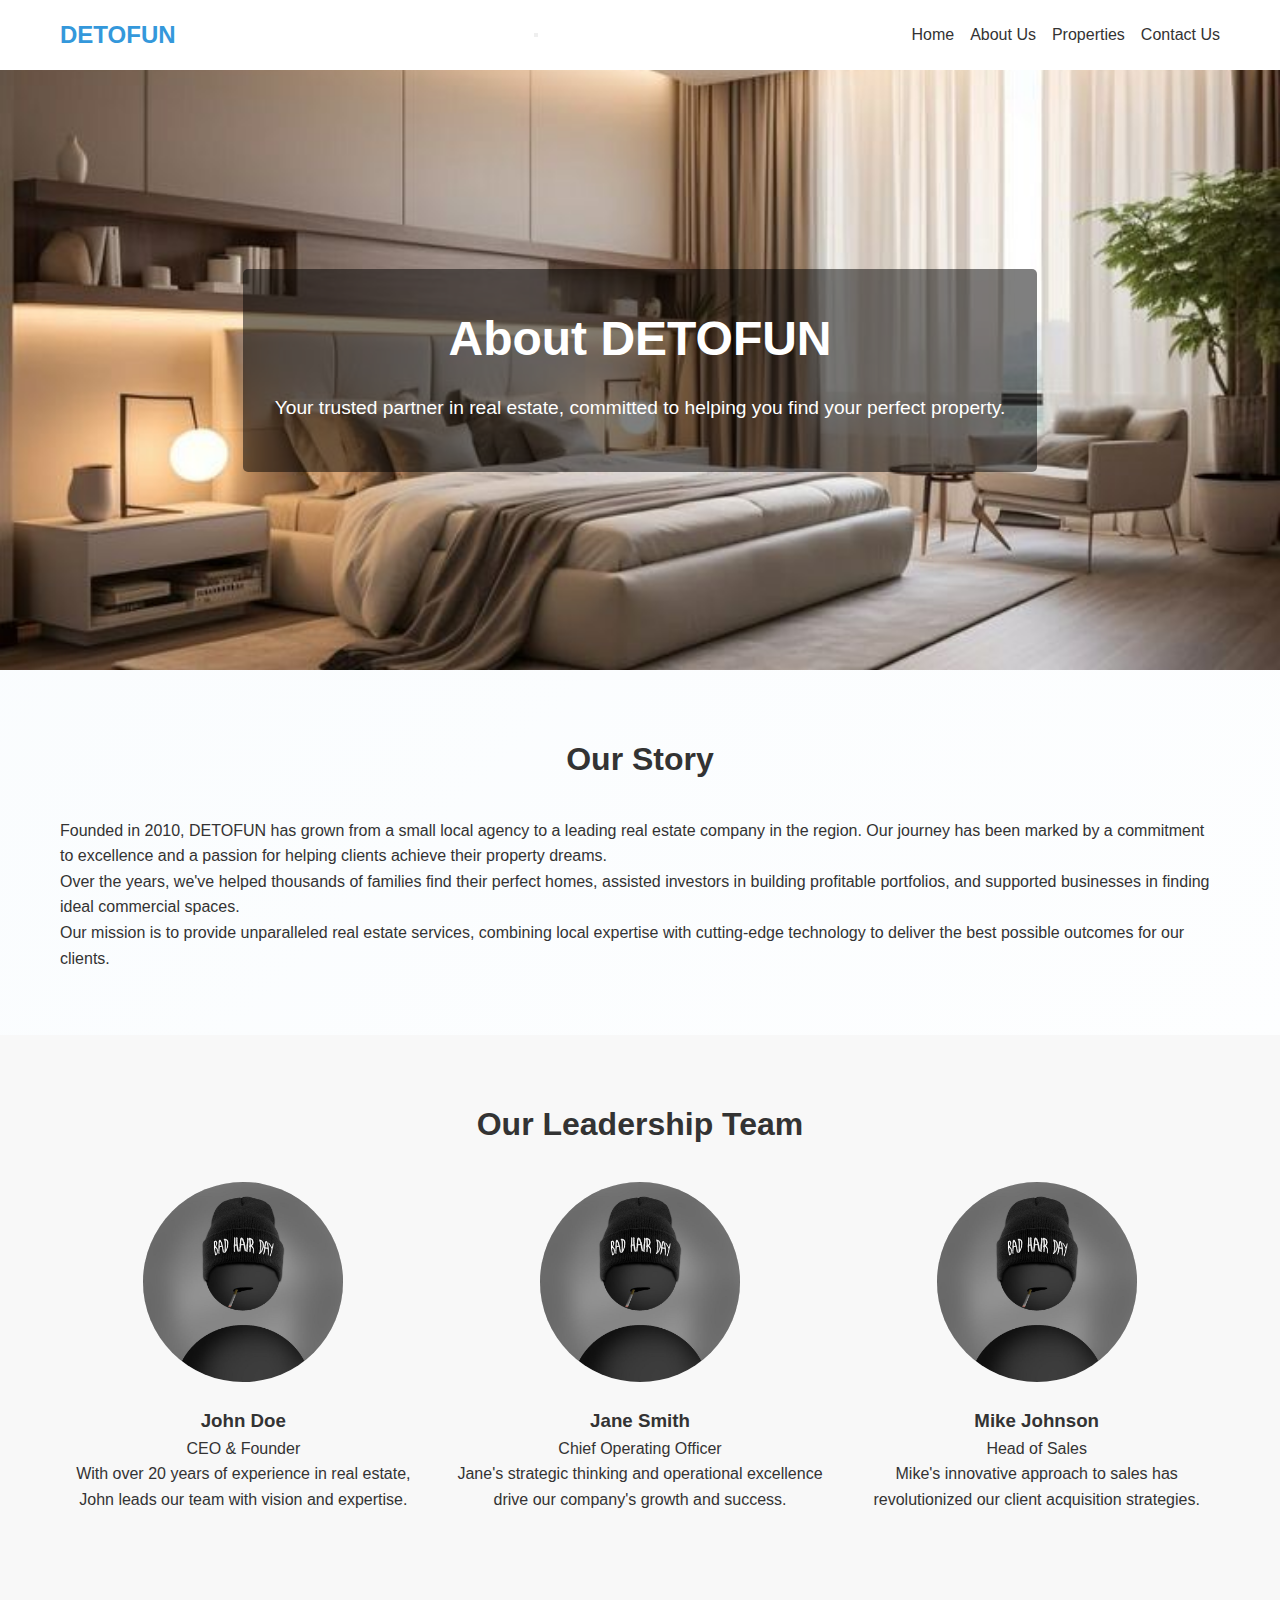
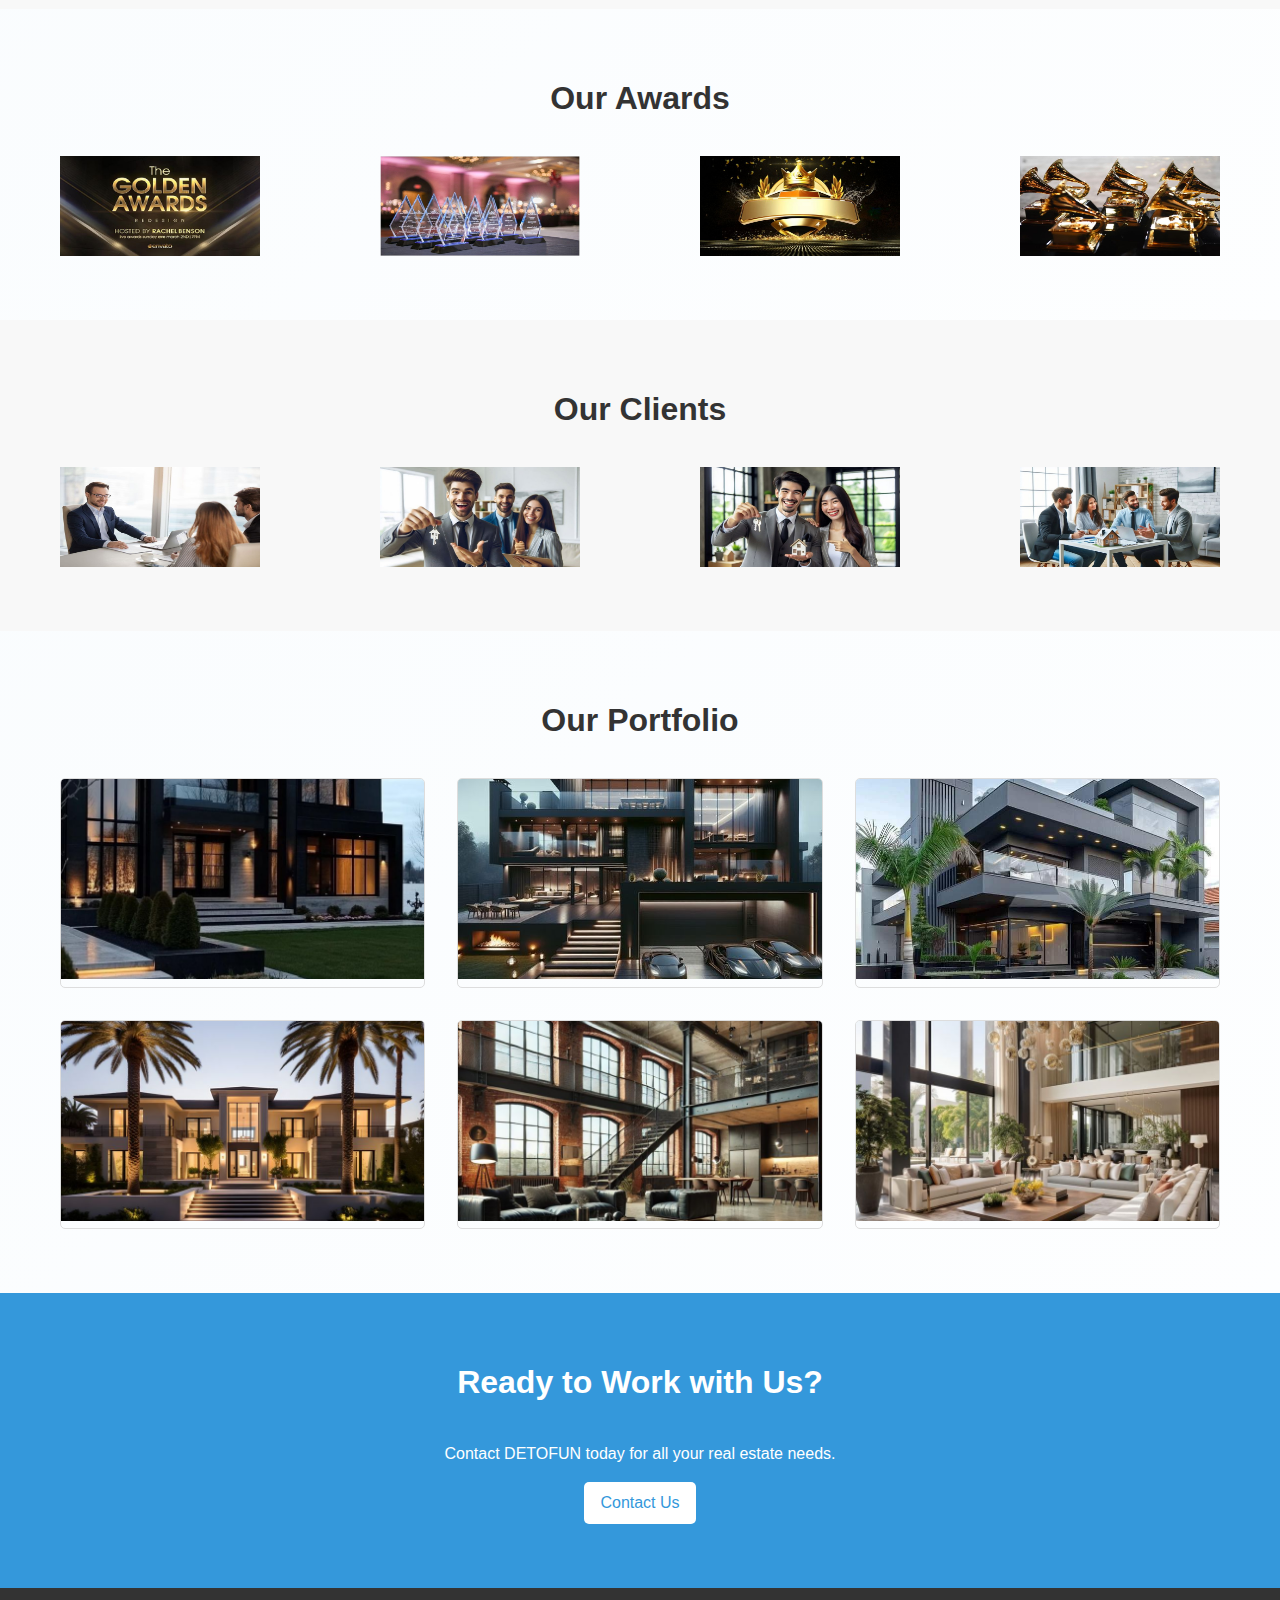
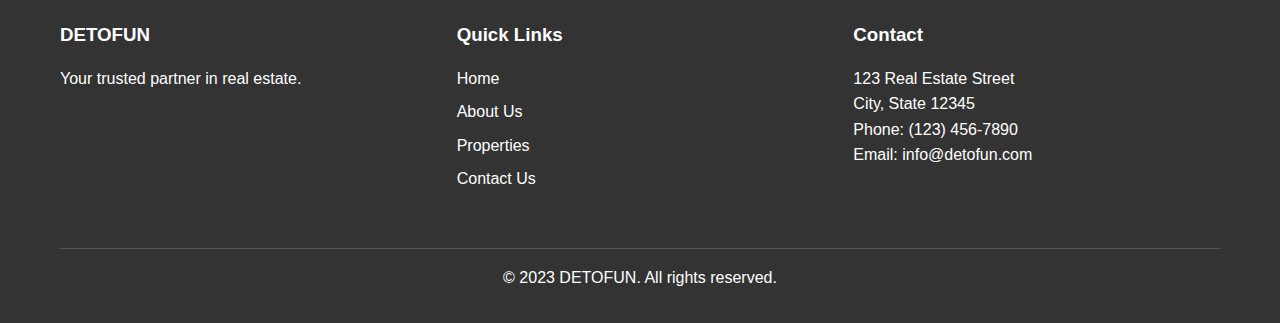
<file: about.html>
<!DOCTYPE html>
<html lang="en">
<head>
    <meta charset="UTF-8">
    <meta name="viewport" content="width=device-width, initial-scale=1.0">
    <title>About Us - DETOFUN Real Estate</title>
    <link rel="stylesheet" href="styles.css">
</head>
<body>
    <header>
        <nav class="container">
            <a href="index.html" class="logo">DETOFUN</a>
            <ul class="nav-links">
                <li><a href="index.html">Home</a></li>
                <li><a href="about.html">About Us</a></li>
                <li><a href="properties.html">Properties</a></li>
                <li><a href="contact.html">Contact Us</a></li>
            </ul>
        </nav>
    </header>

    <main>
        <section class="hero" style="background-image: url('image/bed.jpeg');">
            <div class="hero-content">
                <h1>About DETOFUN</h1>
                <p>Your trusted partner in real estate, committed to helping you find your perfect property.</p>
            </div>
        </section>

        <section class="section">
            <div class="container">
                <h2 class="section-title">Our Story</h2>
                <p>Founded in 2010, DETOFUN has grown from a small local agency to a leading real estate company in the region. Our journey has been marked by a commitment to excellence and a passion for helping clients achieve their property dreams.</p>
                <p>Over the years, we've helped thousands of families find their perfect homes, assisted investors in building profitable portfolios, and supported businesses in finding ideal commercial spaces.</p>
                <p>Our mission is to provide unparalleled real estate services, combining local expertise with cutting-edge technology to deliver the best possible outcomes for our clients.</p>
            </div>
        </section>

        <section class="section" style="background-color: #f8f8f8;">
            <div class="container">
                <h2 class="section-title">Our Leadership Team</h2>
                
<div class="team-members">
                    <div class="team-member">
                        <img src="image/profile.jpeg" alt="Leader 1">
                        <h3>John Doe</h3>
                        <p>CEO & Founder</p>
                        <p>With over 20 years of experience in real estate, John leads our team with vision and expertise.</p>
                    </div>
                    <div class="team-member">
                        <img src="image/profile.jpeg" alt="Leader 2">
                        <h3>Jane Smith</h3>
                        <p>Chief Operating Officer</p>
                        <p>Jane's strategic thinking and operational excellence drive our company's growth and success.</p>
                    </div>
                    <div class="team-member">
                        <img src="image/profile.jpeg" alt="Leader 3">
                        <h3>Mike Johnson</h3>
                        <p>Head of Sales</p>
                        <p>Mike's innovative approach to sales has revolutionized our client acquisition strategies.</p>
                    </div>
                </div>
            </div>
        </section>

        <section class="section">
            <div class="container">
                <h2 class="section-title">Our Awards</h2>
                <div class="awards" style="display: flex; justify-content: space-between; flex-wrap: wrap;">
                    <img src="image/award.jpeg" width="200" height="100" alt="Award 1">
                    <img src="image/award2.jpeg" width="200" height="100"  alt="Award 2">
                    <img src="image/award3.jpeg" width="200" height="100"  alt="Award 3">
                    <img src="image/award4.jpeg" width="200" height="100"  alt="Award 4">
                </div>
            </div>
        </section>

        <section class="section" style="background-color: #f8f8f8;">
            <div class="container">
                <h2 class="section-title">Our Clients</h2>
                <div class="clients" style="display: flex; justify-content: space-between; flex-wrap: wrap;">
                    <img src="image/client.jpeg" width="200" height="100" alt="Client 1">
                    <img src="image/client2.jpeg" width="200" height="100" alt="Client 2">
                    <img src="image/client3.jpeg" width="200" height="100" alt="Client 3">
                    <img src="image/client4.jpeg" width="200" height="100" alt="Client 4">
                </div>
            </div>
        </section>

        <section class="section">
            <div class="container">
                <h2 class="section-title">Our Portfolio</h2>
                <div class="properties">
                    <div class="property">
                        <img src="image/buy.jpeg" width="400" height="300" alt="Property 1">
                    </div>
                    <div class="property">
                        <img src="image/buy2.jpeg" width="400" height="300" alt="Property 2">
                    </div>
                    <div class="property">
                        <img src="image/buy3.jpeg" width="400" height="300" alt="Property 3">
                    </div>
                    <div class="property">
                        <img src="image/buy4.jpeg" width="400" height="300" alt="Property 4">
                    </div>
                    <div class="property">
                        <img src="image/industrial.jpeg" width="400" height="300" alt="Property 5">
                    </div>
                    <div class="property">
                        <img src="image/interior.jpeg" width="400" height="300" alt="Property 6">
                    </div>
                </div>
            </div>
        </section>

        <section class="section" style="background-color: #3498db; color: #fff;">
            <div class="container">
                <h2 class="section-title">Ready to Work with Us?</h2>
                <p style="text-align: center; margin-bottom: 1rem;">Contact DETOFUN today for all your real estate needs.</p>
                <div style="text-align: center;">
                    <a href="contact.html" class="btn" style="background-color: #fff; color: #3498db;">Contact Us</a>
                </div>
            </div>
        </section>
    </main>

    <footer>
        <div class="container">
            <div class="footer-content">
                <div class="footer-section">
                    <h3>DETOFUN</h3>
                    <p>Your trusted partner in real estate.</p>
                </div>
                <div class="footer-section">
                    <h3>Quick Links</h3>
                    <ul>
                        <li><a href="index.html">Home</a></li>
                        <li><a href="about.html">About Us</a></li>
                        <li><a href="properties.html">Properties</a></li>
                        <li><a href="contact.html">Contact Us</a></li>
                    </ul>
                </div>
                <div class="footer-section">
                    <h3>Contact</h3>
                    <p>123 Real Estate Street</p>
                    <p>City, State 12345</p>
                    <p>Phone: (123) 456-7890</p>
                    <p>Email: info@detofun.com</p>
                </div>
            </div>
            <div class="footer-bottom">
                <p>&copy; 2023 DETOFUN. All rights reserved.</p>
            </div>
        </div>
    </footer>
</body>



<script src="script.js"></script>
</html>
</file>
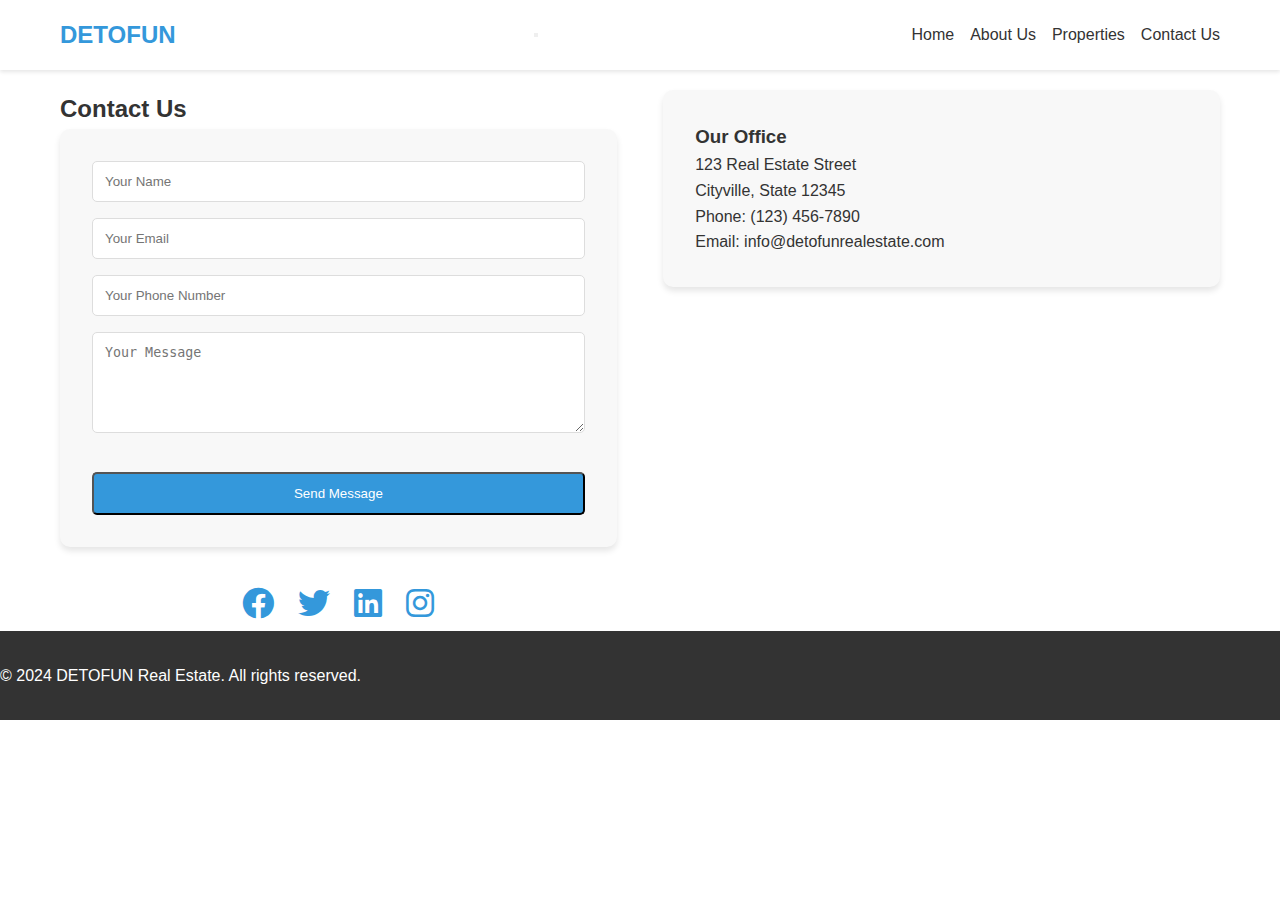
<file: contact.html>
<!DOCTYPE html>
<html lang="en">
<head>
    <meta charset="UTF-8">
    <meta name="viewport" content="width=device-width, initial-scale=1.0">
    <title>DETOFUN Real Estate - Contact Us</title>
    <link rel="stylesheet" href="https://cdnjs.cloudflare.com/ajax/libs/font-awesome/6.0.0-beta3/css/all.min.css">
    <link rel="stylesheet" href="styles.css">
  
</head>
<body>
    <header>
        <nav class="container">
            <a href="index.html" class="logo">DETOFUN</a>
            <ul class="nav-links">
                <li><a href="index.html">Home</a></li>
                <li><a href="about.html">About Us</a></li>
                <li><a href="properties.html">Properties</a></li>
                <li><a href="contact.html">Contact Us</a></li>
            </ul>
        </nav>
    </header>
    
    <main class="container">
        <section class="contact-wrapper">
            <div class="contact-form-section">
                <h2>Contact Us</h2>
                <form id="contact-form">
                    <input type="text" id="name" name="name" placeholder="Your Name" required>
                    <input type="email" id="email" name="email" placeholder="Your Email" required>
                    <input type="tel" id="phone" name="phone" placeholder="Your Phone Number">
                    <textarea id="message" name="message" placeholder="Your Message" rows="5" required></textarea>
                    <button type="submit" class="btn">Send Message</button>
                </form>
                <div class="social-links">
                    <a href="#"><i class="fab fa-facebook"></i></a>
                    <a href="#"><i class="fab fa-twitter"></i></a>
                    <a href="#"><i class="fab fa-linkedin"></i></a>
                    <a href="#"><i class="fab fa-instagram"></i></a>
                </div>
            </div>
            
            <div class="contact-info-section">
                <div id="contact-info">
                    <h3>Our Office</h3>
                    <p>123 Real Estate Street</p>
                    <p>Cityville, State 12345</p>
                    <p>Phone: (123) 456-7890</p>
                    <p>Email: info@detofunrealestate.com</p>
                </div>
            </div>
        </section>
    </main>

    <footer>
        <p>&copy; 2024 DETOFUN Real Estate. All rights reserved.</p>
    </footer>

    <script src="script.js"></script>
</body>
</html>
</file>
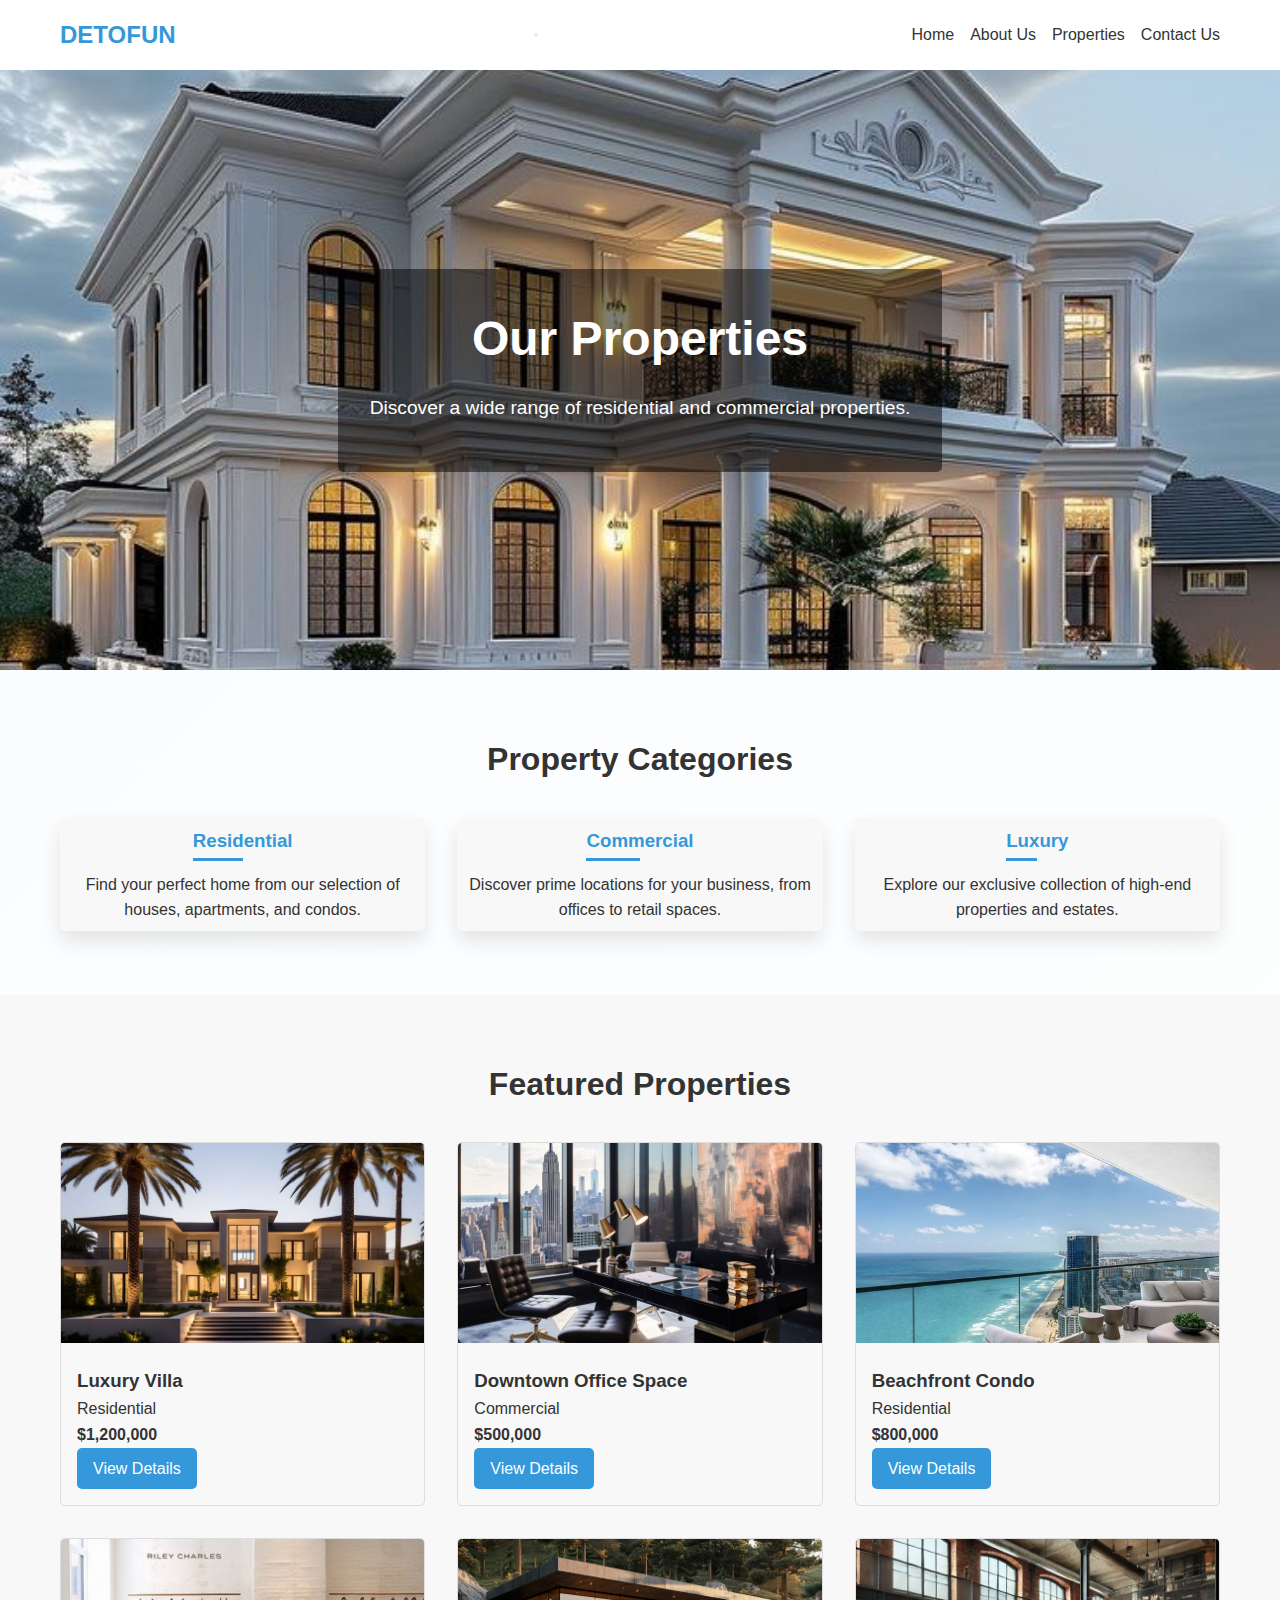
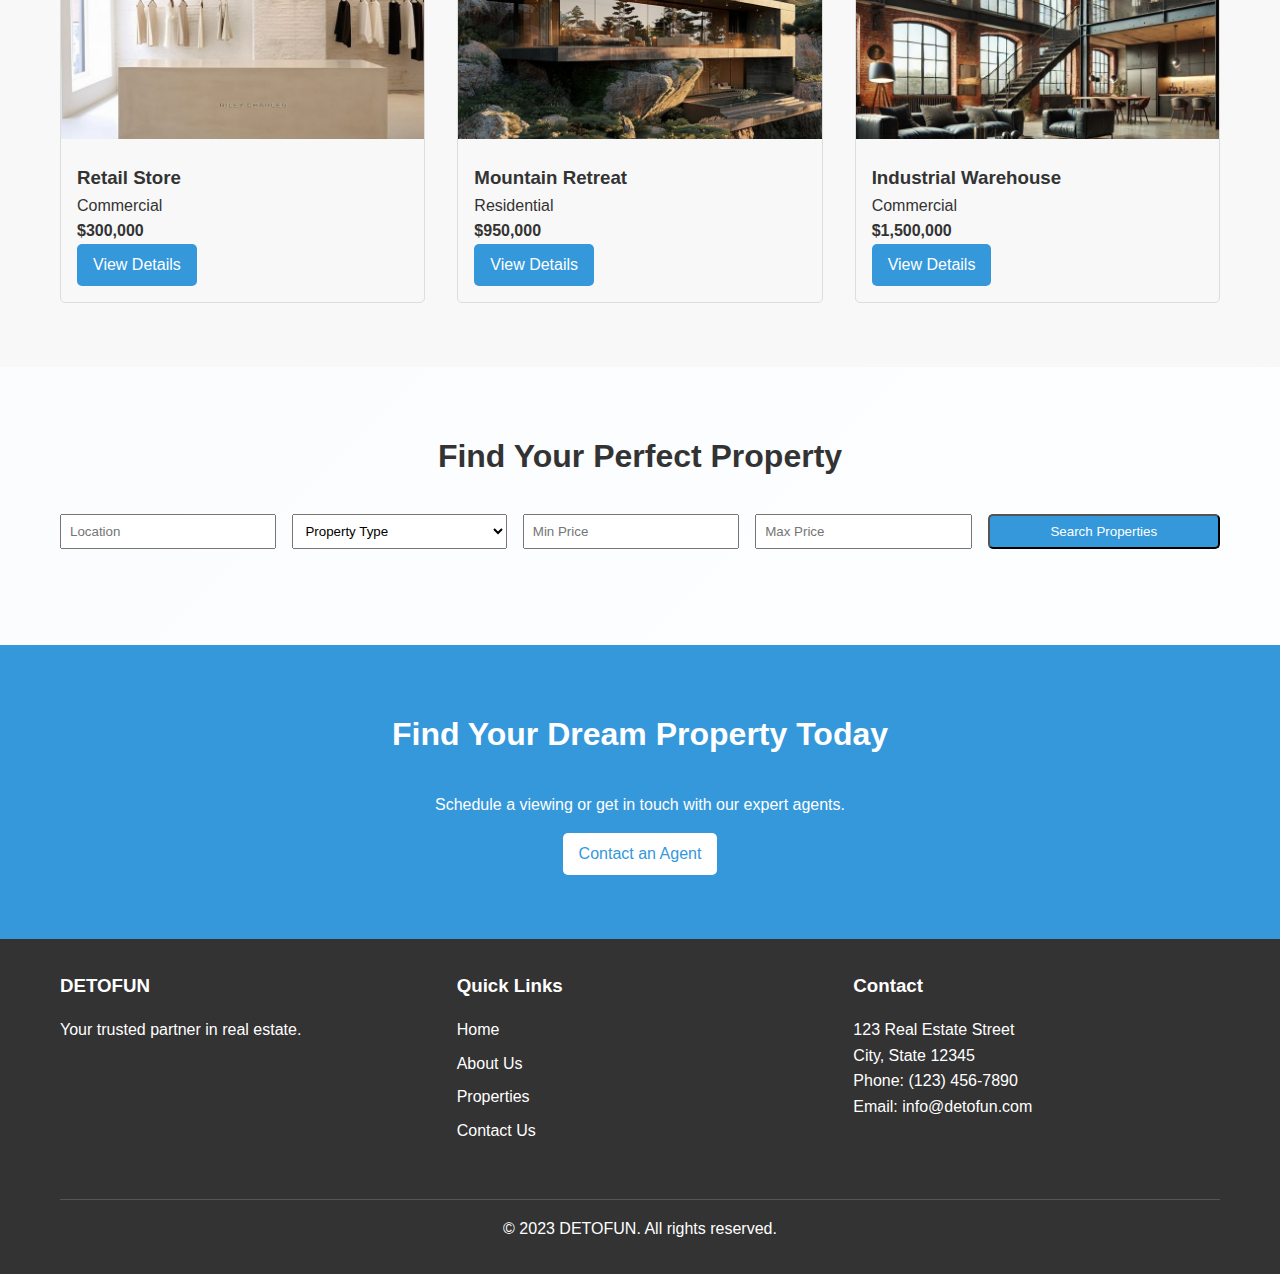
<file: properties.html>
<!DOCTYPE html>
<html lang="en">
<head>
    <meta charset="UTF-8">
    <meta name="viewport" content="width=device-width, initial-scale=1.0">
    <title>Properties - DETOFUN Real Estate</title>
    <link rel="stylesheet" href="styles.css">
</head>
<body>
    <header>
        <nav class="container">
            <a href="index.html" class="logo">DETOFUN</a>
            <ul class="nav-links">
                <li><a href="index.html">Home</a></li>
                <li><a href="about.html">About Us</a></li>
                <li><a href="properties.html">Properties</a></li>
                <li><a href="contact.html">Contact Us</a></li>
            </ul>
        </nav>
    </header>

    <main>
        <section class="hero" style="background-image: url('image/mansion.jpeg');">
            <div class="hero-content">
                <h1>Our Properties</h1>
                <p>Discover a wide range of residential and commercial properties.</p>
            </div>
        </section>

        <section class="section">
            <div class="container">
                <h2 class="section-title">Property Categories</h2>
                <div class="features">
                    <div class="feature">
                        <h3>Residential</h3>
                        <p>Find your perfect home from our selection of houses, apartments, and condos.</p>
                    </div>
                    <div class="feature">
                        <h3>Commercial</h3>
                        <p>Discover prime locations for your business, from offices to retail spaces.</p>
                    </div>
                    <div class="feature">
                        <h3>Luxury</h3>
                        <p>Explore our exclusive collection of high-end properties and estates.</p>
                    </div>
                </div>
            </div>
        </section>

        <section class="section" style="background-color: #f8f8f8;">
            <div class="container">
                <h2 class="section-title">Featured Properties</h2>
                <div class="properties">
                    <div class="property">
                        <img src="image/buy4.jpeg" alt="Luxury Villa">
                        <div class="property-info">
                            <h3>Luxury Villa</h3>
                            <p>Residential</p>
                            <p><strong>$1,200,000</strong></p>
                            <a href="property-details.html" class="btn">View Details</a>
                        </div>
                    </div>
                    <div class="property">
                        <img src="image/office.jpeg" alt="Downtown Office Space">
                        <div class="property-info">
                            <h3>Downtown Office Space</h3>
                            <p>Commercial</p>
                            <p><strong>$500,000</strong></p>
                            <a href="property-details.html" class="btn">View Details</a>
                        </div>
                    </div>
                    <div class="property">
                        <img src="image/beach.jpeg" alt="Beachfront Condo">
                        <div class="property-info">
                            <h3>Beachfront Condo</h3>
                            <p>Residential</p>
                            <p><strong>$800,000</strong></p>
                            <a href="property-details.html" class="btn">View Details</a>
                        </div>
                    </div>
                    <div class="property">
                        <img src="image/retail.jpeg" alt="Retail Store">
                        <div class="property-info">
                            <h3>Retail Store</h3>
                            <p>Commercial</p>
                            <p><strong>$300,000</strong></p>
                            <a href="property-details.html" class="btn">View Details</a>
                        </div>
                    </div>
                    <div class="property">
                        <img src="image/mountain.jpeg" alt="Mountain Retreat">
                        <div class="property-info">
                            <h3>Mountain Retreat</h3>
                            <p>Residential</p>
                            <p><strong>$950,000</strong></p>
                            <a href="property-details.html" class="btn">View Details</a>
                        </div>
                    </div>
                    <div class="property">
                        <img src="image/industrial.jpeg" alt="Industrial Warehouse">
                        <div class="property-info">
                            <h3>Industrial Warehouse</h3>
                            <p>Commercial</p>
                            <p><strong>$1,500,000</strong></p>
                            <a href="property-details.html" class="btn">View Details</a>
                        </div>
                    </div>
                </div>
            </div>
        </section>

        <section class="section">
            <div class="container">
                <h2 class="section-title">Find Your Perfect Property</h2>
                <form class="property-search" style="display: flex; flex-wrap: wrap; gap: 1rem; justify-content: center; margin-bottom: 2rem;">
                    <input type="text" placeholder="Location" style="padding: 0.5rem; flex: 1;">
                    <select style="padding: 0.5rem; flex: 1;">
                        <option>Property Type</option>
                        <option>Residential</option>
                        <option>Commercial</option>
                        <option>Luxury</option>
                    </select>
                    <input type="number" placeholder="Min Price" style="padding: 0.5rem; flex: 1;">
                    <input type="number" placeholder="Max Price" style="padding: 0.5rem; flex: 1;">
                    <button type="submit" class="btn" style="flex: 1;">Search Properties</button>
                </form>
            </div>
        </section>

        <section class="section" style="background-color: #3498db; color: #fff;">
            <div class="container">
                <h2 class="section-title">Find Your Dream Property Today</h2>
                <p style="text-align: center; margin-bottom: 1rem;">Schedule a viewing or get in touch with our expert agents.</p>
                <div style="text-align: center;">
                    <a href="contact.html" class="btn" style="background-color: #fff; color: #3498db;">Contact an Agent</a>
                </div>
            </div>
        </section>
    </main>

    <footer>
        <div class="container">
            <div class="footer-content">
                <div class="footer-section">
                    <h3>DETOFUN</h3>
                    <p>Your trusted partner in real estate.</p>
                </div>
                <div class="footer-section">
                    <h3>Quick Links</h3>
                    <ul>
                        <li><a href="index.html">Home</a></li>
                        <li><a href="about.html">About Us</a></li>
                        <li><a href="properties.html">Properties</a></li>
                        <li><a href="contact.html">Contact Us</a></li>
                    </ul>
                </div>
                <div class="footer-section">
                    <h3>Contact</h3>
                    <p>123 Real Estate Street</p>
                    <p>City, State 12345</p>
                    <p>Phone: (123) 456-7890</p>
                    <p>Email: info@detofun.com</p>
                </div>
            </div>
            <div class="footer-bottom">
                <p>&copy; 2023 DETOFUN. All rights reserved.</p>
            </div>
        </div>
    </footer>
</body>


<script src="script.js"></script>
</html>
</file>
<file: styles.css>
/* Reset and base styles */
* {
  box-sizing: border-box;
  margin: 0;
  padding: 0;
}

body {
  font-family: Arial, sans-serif;
  line-height: 1.6;
  color: #333;
}

.container {
  max-width: 1200px;
  margin: 0 auto;
  padding: 0 20px;
}

/* Header styles */
header {
  background-color: #fff;
  box-shadow: 0 2px 4px rgba(0,0,0,0.1);
  padding: 1rem 0;
}

nav {
  display: flex;
  justify-content: space-between;
  align-items: center;
}

.logo {
  font-size: 1.5rem;
  font-weight: bold;
  color: #3498db;
  text-decoration: none;
}

.nav-links {
  list-style: none;
  display: flex;
}

.nav-links li {
  margin-left: 1rem;
}

.nav-links a {
  text-decoration: none;
  color: #333;
}

/* Hero section styles */
.hero {
  background-image: url('image/build2.jpeg');
  background-size: cover;
  background-position: center;
  height: 600px;
  display: flex;
  align-items: center;
  justify-content: center;
  text-align: center;
  color: #fff;
}

.hero-content {
  background-color: rgba(0, 0, 0, 0.5);
  padding: 2rem;
  border-radius: 5px;
}

.hero h1 {
  font-size: 3rem;
  margin-bottom: 1rem;
}

.hero p {
  font-size: 1.2rem;
  margin-bottom: 1rem;
}

.btn {
  display: inline-block;
  background-color: #3498db;
  color: #fff;
  padding: 0.5rem 1rem;
  text-decoration: none;
  border-radius: 5px;
  transition: background-color 0.3s ease;
}

.btn:hover {
  background-color: #2980b9;
}

/* Section styles */
.section {
  padding: 4rem 0;
}

.section-title {
  text-align: center;
  font-size: 2rem;
  margin-bottom: 2rem;
}






img[data-src] {
  opacity: 0;
  transition: opacity 0.5s ease-in-out;
}

img[data-src].loaded {
  opacity: 1;
}

/* Feature Modal Styles */
.feature-modal {
  position: fixed;
  top: 0;
  left: 0;
  width: 100%;
  height: 100%;
  background-color: rgba(0, 0, 0, 0.5);
  display: flex;
  justify-content: center;
  align-items: center;
  z-index: 1000;
  animation: fadeIn 0.3s ease;
}

.modal-content {
  background-color: white;
  padding: 2rem;
  border-radius: 10px;
  max-width: 500px;
  width: 90%;
  position: relative;
  box-shadow: 0 15px 30px rgba(0,0,0,0.2);
  animation: slideUp 0.4s ease;
}

.close-modal {
  position: absolute;
  top: 10px;
  right: 15px;
  font-size: 2rem;
  cursor: pointer;
  color: #3498db;
}

.modal-content h2 {
  color: #3498db;
  margin-bottom: 1rem;
}

.modal-content ul {
  list-style-type: disc;
  padding-left: 2rem;
  margin-top: 1rem;
}

.section-animate {
  opacity: 0;
  transform: translateY(30px);
  transition: opacity 0.6s ease, transform 0.6s ease;
}

.section-animate.section-animate-visible {
  opacity: 1;
  transform: translateY(0);
}

@keyframes fadeIn {
  from { opacity: 0; }
  to { opacity: 1; }
}

@keyframes slideUp {
  from { 
      opacity: 0;
      transform: translateY(20px); 
  }
  to { 
      opacity: 1;
      transform: translateY(0); 
  }
}



/* Enhanced "Why Choose DETOFUN" and "Our Services" Sections */
.features {
display: flex;
justify-content: space-between;
gap: 2rem;
perspective: 1000px;
}

.feature {
flex-basis: calc(33.333% - 20px);
background-color: #fff;
padding: 2rem;
border-radius: 10px;
box-shadow: 0 10px 20px rgba(0,0,0,0.1);
transition: all 0.4s cubic-bezier(0.165, 0.84, 0.44, 1);
text-align: center;
position: relative;
overflow: hidden;
}

.feature:hover {
transform: translateY(-15px) rotateX(5deg);
box-shadow: 0 15px 30px rgba(0,0,0,0.15);
}

.feature::before {
content: '';
position: absolute;
top: -50%;
left: -50%;
width: 200%;
height: 200%;
background: linear-gradient(
    45deg, 
    transparent, 
    rgba(52, 152, 219, 0.1), 
    transparent
);
transform: rotate(-45deg);
transition: all 0.5s ease;
opacity: 0;
}

.feature:hover::before {
opacity: 1;
}

.feature h3 {
color: #3498db;
margin-bottom: 1rem;
font-weight: 600;
position: relative;
display: inline-block;
}

.feature h3::after {
content: '';
position: absolute;
bottom: -5px;
left: 0;
width: 50%;
height: 3px;
background-color: #3498db;
transition: width 0.3s ease;
}

.feature:hover h3::after {
width: 100%;
}

/* Enhanced Testimonials */
.testimonials {
display: flex;
justify-content: center;
gap: 2rem;
background-color: #f9f9f9;
padding: 3rem 0;
}

.testimonial {
background-color: white;
border-radius: 15px;
padding: 2rem;
box-shadow: 0 10px 25px rgba(0,0,0,0.1);
position: relative;
max-width: 400px;
transition: transform 0.4s ease;
border-left: 5px solid #3498db;
}

.testimonial:hover {
transform: scale(1.03);
}

.testimonial p:first-child {
font-style: italic;
color: #666;
margin-bottom: 1rem;
position: relative;
padding-left: 20px;
}

.testimonial p:first-child::before {
content: '"';
position: absolute;
left: 0;
color: #3498db;
font-size: 2rem;
font-weight: bold;
}

.testimonial p:last-child {
text-align: right;
color: #3498db;
font-weight: bold;
}

/* Animated section background */
.section {
position: relative;
overflow: hidden;
}

.section::before {
content: '';
position: absolute;
top: 0;
left: 0;
width: 100%;
height: 100%;
background: linear-gradient(
    135deg, 
    rgba(52, 152, 219, 0.05), 
    rgba(52, 152, 219, 0.02)
);
opacity: 0.5;
z-index: -1;
animation: subtle-gradient 10s ease infinite alternate;
}

@keyframes subtle-gradient {
0% {
    transform: scale(1);
    opacity: 0.5;
}
100% {
    transform: scale(1.05);
    opacity: 0.7;
}
}

/* Property styles */
.properties {
  display: grid;
  grid-template-columns: repeat(auto-fit, minmax(300px, 1fr));
  gap: 2rem;
}

.property {
  border: 1px solid #ddd;
  border-radius: 5px;
  overflow: hidden;
}

.property img {
  width: 100%;
  height: 200px;
  object-fit: cover;
}

.property-info {
  padding: 1rem;
}

/*Properties-details*/
.property-details {
  display: flex;
  flex-wrap: wrap;
  gap: 2rem;
}

.property-images {
  flex: 1;
  min-width: 300px;
}

.main-image {
  width: 100%;
  height: auto;
  border-radius: 10px;
  margin-bottom: 1rem;
}

.thumbnail-container {
  display: flex;
  gap: 1rem;
  overflow-x: auto;
  padding-bottom: 1rem;
}

.thumbnail {
  width: 80px;
  height: 60px;
  object-fit: cover;
  border-radius: 5px;
  cursor: pointer;
  transition: opacity 0.3s ease;
}

.thumbnail:hover,
.thumbnail.active {
  opacity: 0.7;
}

.property-info {
  flex: 1;
  min-width: 300px;
}

.price {
  font-size: 1.5rem;
  font-weight: bold;
  color: #3498db;
  margin-bottom: 1rem;
}

.property-features {
  display: grid;
  grid-template-columns: repeat(auto-fit, minmax(150px, 1fr));
  gap: 1rem;
  margin-bottom: 1rem;
}

.feature {
  background-color: #f8f8f8;
  padding: 0.5rem;
  border-radius: 5px;
}

.description {
  margin-bottom: 1rem;
  line-height: 1.6;
}

.feature-list {
  list-style-type: none;
  padding-left: 0;
  margin-bottom: 1rem;
}

.feature-list li {
  margin-bottom: 0.5rem;
  padding-left: 1.5rem;
  position: relative;
}

.feature-list li::before {
  content: '✓';
  color: #3498db;
  position: absolute;
  left: 0;
}



/* Testimonial styles */
.testimonials {
  display: flex;
  justify-content: space-between;
  flex-wrap: wrap;
}

.testimonial {
  flex-basis: calc(50% - 20px);
  margin-bottom: 2rem;
  background-color: #f8f8f8;
  padding: 1rem;
  border-radius: 5px;
}

/* Team styles */
.team-members {
  display: flex;
  justify-content: space-between;
  flex-wrap: wrap;
}

.team-member {
  flex-basis: calc(33.333% - 20px);
  margin-bottom: 2rem;
  text-align: center;
}

.team-member img {
  width: 200px;
  height: 200px;
  border-radius: 50%;
  object-fit: cover;
  margin-bottom: 1rem;
}

/*sell section*/

.sell-section {
  background-color: #f4f4f4;
  padding: 4rem 0;
}

.sell-content {
  display: flex;
  align-items: center;
  gap: 2rem;
}

.sell-text {
  flex: 1;
}

.sell-benefits {
  display: grid;
  grid-template-columns: repeat(2, 1fr);
  gap: 1rem;
  margin-top: 1.5rem;
}

.sell-benefit {
  background-color: #fff;
  padding: 1rem;
  border-radius: 5px;
  box-shadow: 0 2px 4px rgba(0,0,0,0.1);
  display: flex;
  align-items: center;
  gap: 1rem;
}

.sell-benefit i {
  color: #3498db;
  font-size: 2rem;
}
/*faq style*/

.faq {
  max-width: 800px;
  margin: 0 auto;
}

.faq-item {
  background-color: #f8f8f8;
  margin-bottom: 1rem;
  border-radius: 5px;
  overflow: hidden;
  box-shadow: 0 2px 4px rgba(0,0,0,0.1);
}

.faq-question {
  display: flex;
  justify-content: space-between;
  align-items: center;
  padding: 1rem;
  background-color: #f1f1f1;
  cursor: pointer;
  transition: background-color 0.3s ease;
}

.faq-question:hover {
  background-color: #e1e1e1;
}

.faq-question h3 {
  margin: 0;
  font-size: 1.1rem;
}

.faq-toggle {
  font-size: 1.2rem;
  transition: transform 0.3s ease;
}

.faq-answer {
  padding: 0 1rem;
  max-height: 0;
  overflow: hidden;
  transition: max-height 0.3s ease, padding 0.3s ease;
}

.faq-item.active .faq-answer {
  max-height: 500px;
  padding: 1rem;
}

.faq-item.active .faq-toggle {
  transform: rotate(180deg);
}

/* Footer styles */
footer {
  background-color: #333;
  color: #fff;
  padding: 2rem 0;
}

.footer-content {
  display: flex;
  justify-content: space-between;
  flex-wrap: wrap;
}

.footer-section {
  flex-basis: calc(33.333% - 20px);
  margin-bottom: 1rem;
}

.footer-section h3 {
  margin-bottom: 1rem;
}

.footer-section ul {
  list-style: none;
}

.footer-section ul li {
  margin-bottom: 0.5rem;
}

.footer-section ul li a {
  color: #fff;
  text-decoration: none;
}

.footer-bottom {
  text-align: center;
  margin-top: 2rem;
  padding-top: 1rem;
  border-top: 1px solid #555;
}


/*Contact wrap*/
.contact-wrapper {
  display: flex;
  justify-content: space-between;
  align-items: flex-start;
  gap: 2rem;
}

.contact-form-section, .contact-info-section {
  flex-basis: 48%;
  padding-top: 20px;
}

.social-links {
  display: flex;
  justify-content: center;
  gap: 1.5rem;
  margin-top: 2rem;
}

.social-links a {
  color: #3498db;
  font-size: 2rem;
  transition: color 0.3s ease;
}

.social-links a:hover {
  color: #2980b9;
}

#contact-form {
  background-color: #f8f8f8;
  padding: 2rem;
  border-radius: 10px;
  box-shadow: 0 4px 6px rgba(0, 0, 0, 0.1);
}

#contact-form input,
#contact-form textarea {
  width: 100%;
  padding: 0.75rem;
  margin-bottom: 1rem;
  border: 1px solid #ddd;
  border-radius: 5px;
}

#contact-form .btn {
  width: 100%;
  padding: 0.75rem;
  margin-top: 1rem;
}

#contact-info {
  background-color: #f8f8f8;
  padding: 2rem;
  border-radius: 10px;
  box-shadow: 0 4px 6px rgba(0, 0, 0, 0.1);
}

/* Responsive styles */
@media (max-width: 768px) {
  /* Navigation Menu */
  nav {
      position: relative;
  }

  .nav-links {
      display: none;
      position: absolute;
      top: 100%;
      left: 0;
      width: 100%;
      background-color: #fff;
      box-shadow: 0 2px 5px rgba(0,0,0,0.1);
      z-index: 1000;
      flex-direction: column;
      align-items: center;
  }

  .nav-links.active {
      display: flex;
  }

  .nav-links li {
      width: 100%;
      text-align: center;
      padding: 1rem 0;
      border-bottom: 1px solid #f1f1f1;
      margin: 0;
  }

  .nav-links a {
      display: block;
      width: 100%;
  }

  /* Mobile Menu Button */
  .menu-toggle {
      display: block;
      background: none;
      border: none;
      font-size: 1.5rem;
      cursor: pointer;
      position: absolute;
      right: 20px;
      top: 50%;
      transform: translateY(-50%);
      z-index: 1001;
  }

  .menu-toggle .bar {
      display: block;
      width: 25px;
      height: 3px;
      background-color: #3498db;
      margin: 5px 0;
      transition: all 0.3s ease;
  }

  .menu-toggle.active .bar:nth-child(1) {
      transform: rotate(-45deg) translate(-5px, 6px);
  }

  .menu-toggle.active .bar:nth-child(2) {
      opacity: 0;
  }

  .menu-toggle.active .bar:nth-child(3) {
      transform: rotate(45deg) translate(-5px, -6px);
  }

  /* Responsive Layout Adjustments */
  .hero {
      height: 400px;
  }

  .hero-content {
      padding: 1rem;
  }

  .hero h1 {
      font-size: 2rem;
  }

  .features, 
  .testimonials, 
  .team-members,
  .sell-content,
  .sell-benefits {
      flex-direction: column;
      align-items: center;
  }

  .feature, 
  .testimonial, 
  .team-member,
  .sell-benefit {
      flex-basis: 100%;
      margin-bottom: 1.5rem;
      width: 100%;
  }

  .sell-content {
      flex-direction: column-reverse;
  }

  .sell-image img {
      max-width: 100%;
      margin-bottom: 1.5rem;
  }

  .contact-wrapper {
      flex-direction: column;
  }

  .contact-form-section, 
  .contact-info-section {
      flex-basis: 100%;
  }

  .footer-content {
      flex-direction: column;
  }

  .footer-section {
      flex-basis: 100%;
      text-align: center;
      margin-bottom: 1.5rem;
  }

  /* Typography Adjustments */
  .section-title {
      font-size: 1.5rem;
  }

  .hero p {
      font-size: 1rem;
  }
}

/* Very Small Screen Adjustments */
@media (max-width: 480px) {
  .hero {
      height: 300px;
  }

  .hero h1 {
      font-size: 1.5rem;
  }

  .btn {
      padding: 0.4rem 0.8rem;
      font-size: 0.9rem;
  }

  .sell-benefits {
      grid-template-columns: 1fr;
  }
}

/* Statistics Section */
.statistics {
  background-color: #f8f8f8;
  padding: 4rem 0;
}

.stat-container {
  display: flex;
  justify-content: space-around;
  flex-wrap: wrap;
}

.stat-item {
  text-align: center;
  padding: 2rem;
}

.counter {
  font-size: 3rem;
  font-weight: bold;
  color: #3498db;
}

/* Property Image Zoom Effect */
.property img {
  transition: transform 0.3s ease;
}

/* Testimonial Slider */
.testimonial-slider {
  position: relative;
  overflow: hidden;
}

.testimonial {
  display: none;
}

@media (max-width: 768px) {
  .stat-item {
      flex-basis: 100%;
      margin-bottom: 2rem;
  }
}
</file>
